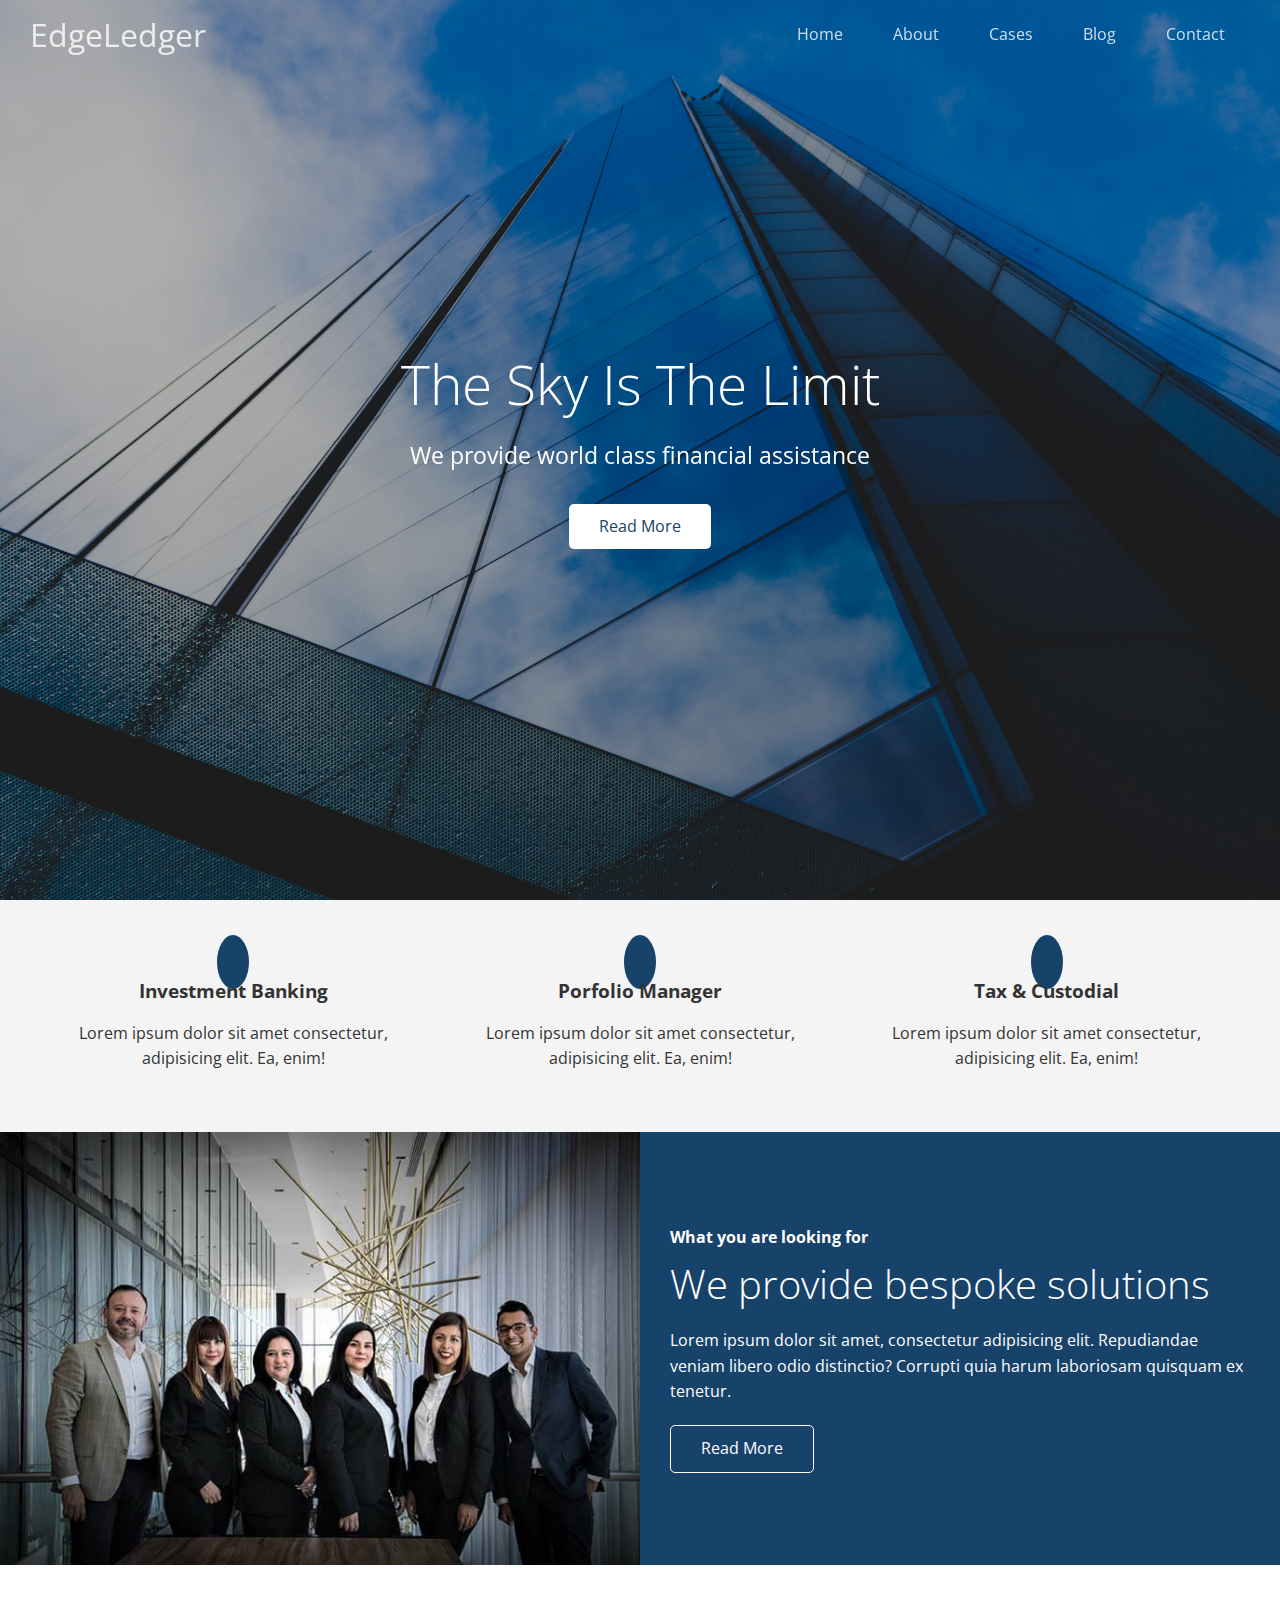
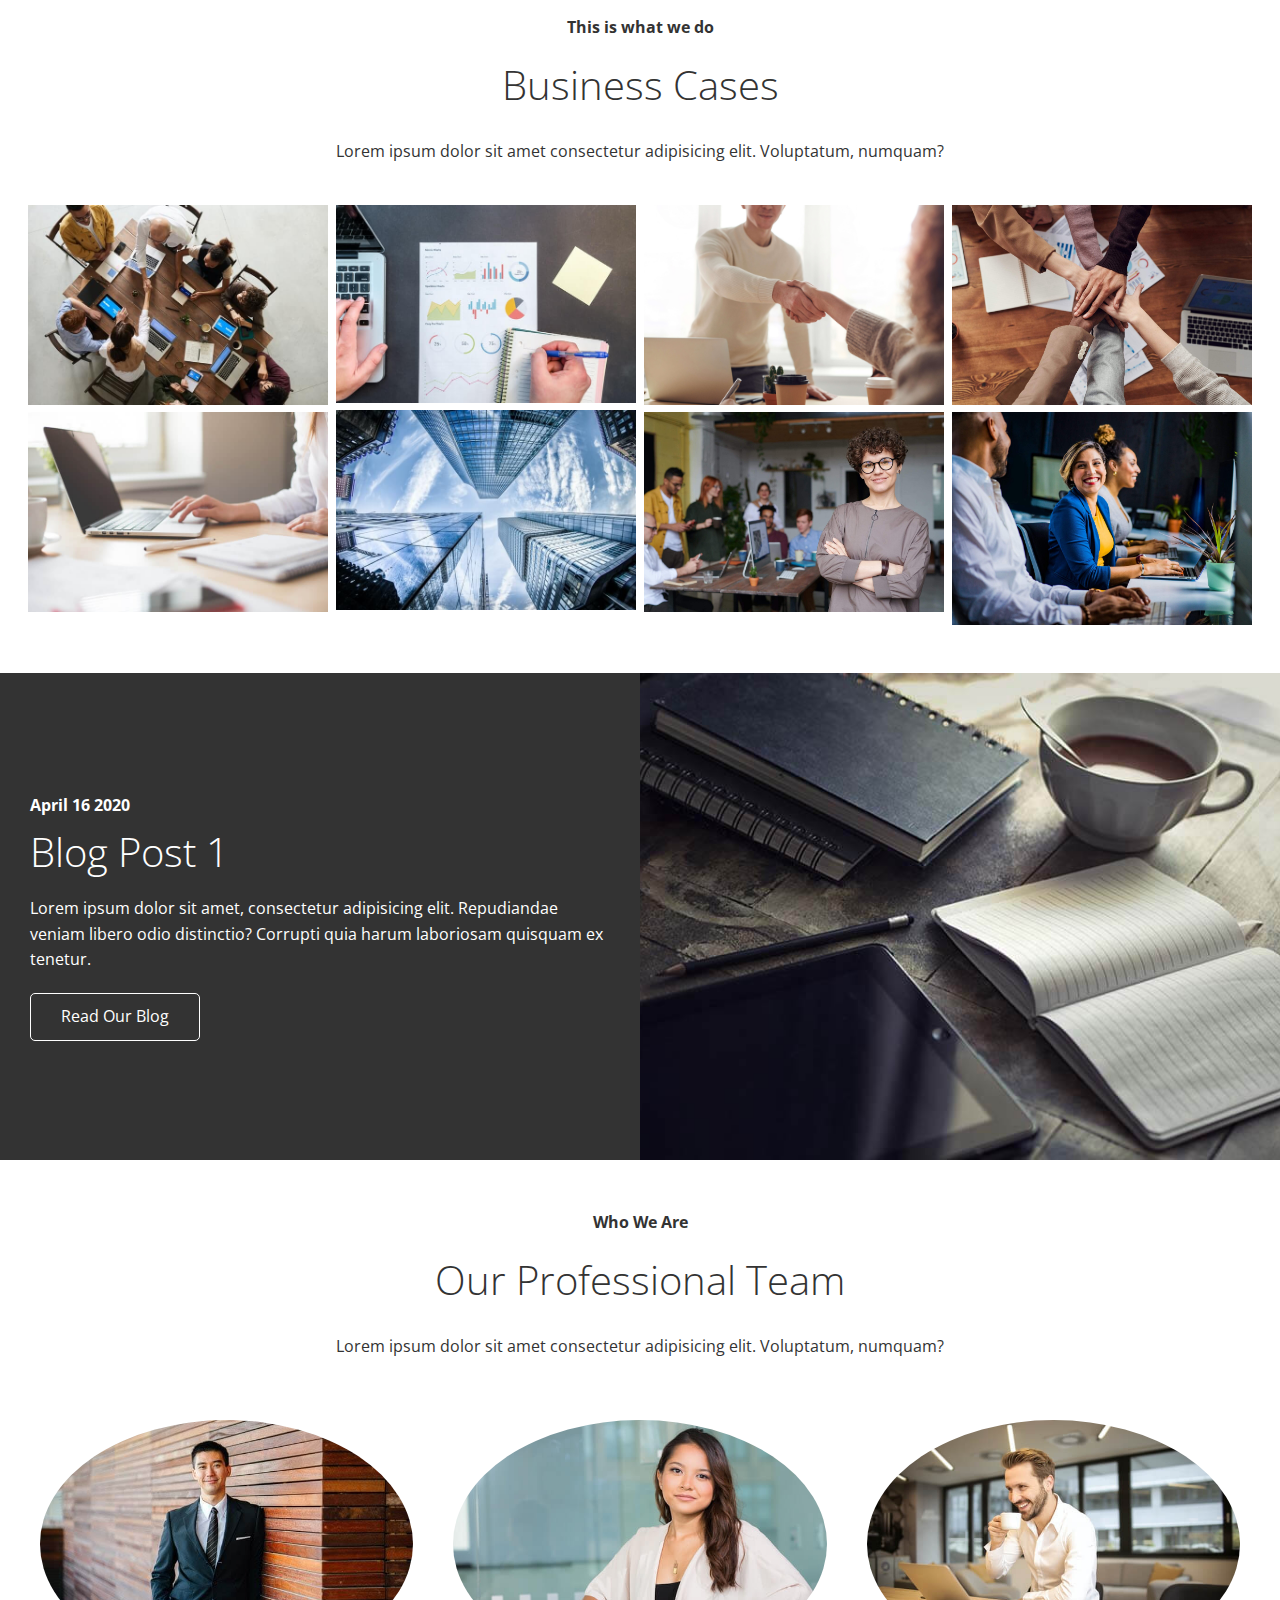
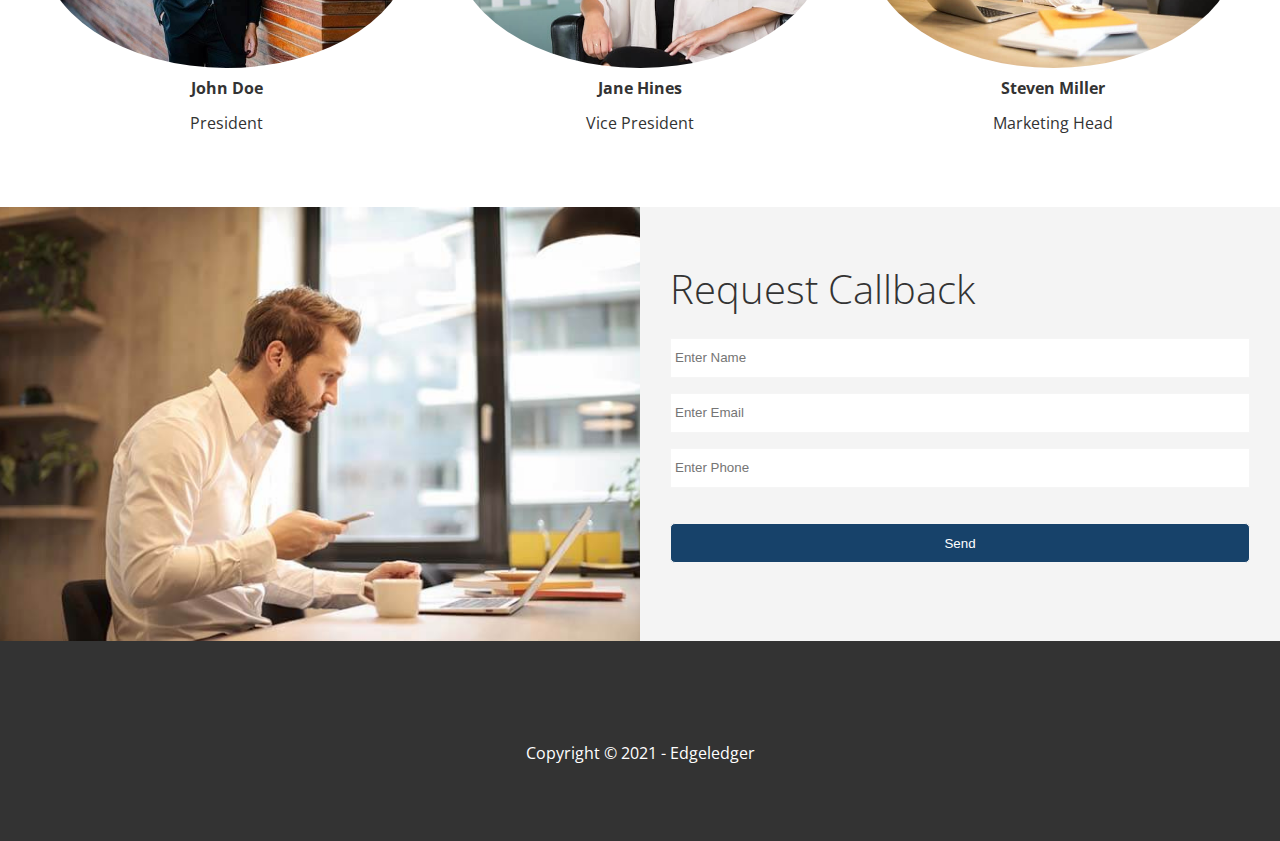
<file: index.html>
<!DOCTYPE html>
<html lang="en">
<head>
  <meta charset="UTF-8">
  <meta http-equiv="X-UA-Compatible" content="IE=edge">
  <meta name="viewport" content="width=device-width, initial-scale=1.0">
  <link rel="stylesheet" href="https://cdnjs.cloudflare.com/ajax/libs/font-awesome/5.15.3/css/all.min.css" integrity="sha512-iBBXm8fW90+nuLcSKlbmrPcLa0OT92xO1BIsZ+ywDWZCvqsWgccV3gFoRBv0z+8dLJgyAHIhR35VZc2oM/gI1w==" crossorigin="anonymous" />
  <link rel="stylesheet" href="css/utilities.css">
  <link rel="stylesheet" href="css/style.css">
  <title>Welcome To Edgeledger</title>
</head>
<body id="home">
  <header class="hero">
    <div id="navbar" class="navbar top">
      <h1 class="logo">
      <span class="text-primary"><i class="fas fa-book-open"></i> Edge</span>Ledger
      </h1>
      <nav>
        <ul>
          <li><a href="#home">Home</a></li>
          <li><a href="#about">About</a></li>
          <li><a href="#cases">Cases</a></li>
          <li><a href="#blog">Blog</a></li>
          <li><a href="#contact">Contact</a></li>
        </ul>
      </nav>
    </div>

    <div class="content">
      <h1>The Sky Is The Limit</h1>
      <p>We provide world class financial assistance</p>
      <a href="#about" class="btn btn-secondary"><i class="fas fa-chevron-right"></i>Read More</a>
    </div>
  </header>
  <!-- About: Icons -->
  <main>
    <section id="about" class="icons bg-light">
      <div class="flex-items">
          <div>
            <i class="fas fa-university fa-2x"></i>
            <h3>Investment Banking</h3>
            <p>Lorem ipsum dolor sit amet consectetur, adipisicing elit. Ea, enim!</p>
          </div>
        <div>
          <i class="fas fa-book-reader fa-2x"></i>
          <div>
            <h3>Porfolio Manager</h3>
            <p>Lorem ipsum dolor sit amet consectetur, adipisicing elit. Ea, enim!</p>
          </div>
        </div>
        <div>
          <i class="fas fa-pencil-alt fa-2x"></i>
          <div>
            <h3>Tax & Custodial</h3>
            <p>Lorem ipsum dolor sit amet consectetur, adipisicing elit. Ea, enim!</p>
          </div>
        </div>
      </div>
    </section>

<!-- About: Solutions -->
    <section class="solutions flex-columns">
      <div class="row">
        <div class="column">
          <div class="column-1">
            <img src="images/home/people.jpg" alt="">
          </div>
        </div>
        <div class="column">
          <div class="column-2 bg-primary">
            <h4>What you are looking for</h4>
            <h2>We provide bespoke solutions</h2>
            <p>Lorem ipsum dolor sit amet, consectetur adipisicing elit. Repudiandae veniam libero odio distinctio? Corrupti quia harum laboriosam quisquam ex tenetur.</p>
            <a href="" class="btn btn-outline">
              <i class="fas fa-chevron"></i>
              Read More</a>
          </div>
        </div>
      </div>
    </section>

    <!-- Cases -->
    <section id="cases" class="cases flex-grid section-padding">
      <header class="section-header">
        <h4>This is what we do</h4>
        <h2>Business Cases</h2>
        <p>Lorem ipsum dolor sit amet consectetur adipisicing elit. Voluptatum, numquam?</p>
      </header>
      <div class="row">
        <div class="column">
          <img src="images/cases/cases1.jpg" alt="">
          <img src="images/cases/cases2.jpg" alt="">
        </div>
        <div class="column">
          <img src="images/cases/cases3.jpg" alt="">
          <img src="images/cases/cases4.jpg" alt="">
        </div>
        <div class="column">
          <img src="images/cases/cases5.jpg" alt="">
          <img src="images/cases/cases6.jpg" alt="">
        </div>
        <div class="column">
          <img src="images/cases/cases7.jpg" alt="">
          <img src="images/cases/cases8.jpg" alt="">
        </div>
      </div>
    </section>

<!-- Blog -->
    <section id="blog" class="blog flex-columns flex-reverse">
      <div class="row">
        <div class="column">
          <div class="column-1">
            <img src="images/home/blog.jpg" alt="">
          </div>
        </div>
        <div class="column">
          <div class="column-2 bg-dark">
            <h4>April 16 2020</h4>
            <h2>Blog Post 1</h2>
            <p>Lorem ipsum dolor sit amet, consectetur adipisicing elit. Repudiandae veniam libero odio distinctio? Corrupti quia harum laboriosam quisquam ex tenetur.</p>
            <a href="blog.html" class="btn btn-outline">
              <i class="fas fa-chevron"></i>
              Read Our Blog</a>
          </div>
        </div>
      </div>
    </section>

    <!-- Team -->
    <section id="team" class="team section-padding">
      <header class="section-header">
        <h4>Who We Are</h4>
        <h2>Our Professional Team</h2>
        <p>Lorem ipsum dolor sit amet consectetur adipisicing elit. Voluptatum, numquam?</p>
      </header>
      <div class="flex-items">
        <div>
          <img src="images/team/person1.jpg" alt="">
          <h4>John Doe</h4>
          <p>President</p>
        </div>
        <div>
          <img src="images/team/person2.jpg" alt="">
          <h4>Jane Hines</h4>
          <p>Vice President</p>
        </div>
        <div>
          <img src="images/team/person3.jpg" alt="">
          <h4>Steven Miller</h4>
          <p>Marketing Head</p>
        </div>
      </div>
    </section>

<!-- Contact -->
    <section id="contact" class="contact flex-columns">
      <div class="row">
        <div class="column">
          <div class="column-1">
            <img src="images/home/contact.jpg" alt="">
          </div>
        </div>
        <div class="column">
          <div class="column-2 bg-light">
            <h2>Request Callback</h2>
            <form action="" class="callback-form">
              <div class="form-control">
                <label for="name"></label>
                <input type="text" name="name" id="name" placeholder="Enter Name">
              </div>
              <div class="form-control">
                <label for="email"></label>
                <input type="email" name="email" id="email" placeholder="Enter Email">
              </div>
              <div class="form-control">
                <label for="phone"></label>
                <input type="text" name="phone" id="phone" placeholder="Enter Phone">
              </div>
              <input type="submit" value="Send" id="submit" class="btn">
            </form>
          </div>
        </div>
      </div>
    </section>
  </main>

  <footer class="footer bg-dark">
    <div class="social">
      <a href="#"><i class="fab fa-facebook fa-2x"></i></a>
      <a href="#"><i class="fab fa-twitter fa-2x"></i></a>
      <a href="#"><i class="fab fa-youtube fa-2x"></i></a>
      <a href="#"><i class="fab fa-linkedin fa-2x"></i></a>
    </div>
    <p>Copyright &copy; 2021 - Edgeledger</p>
  </footer>
</body>
</html>
</file>
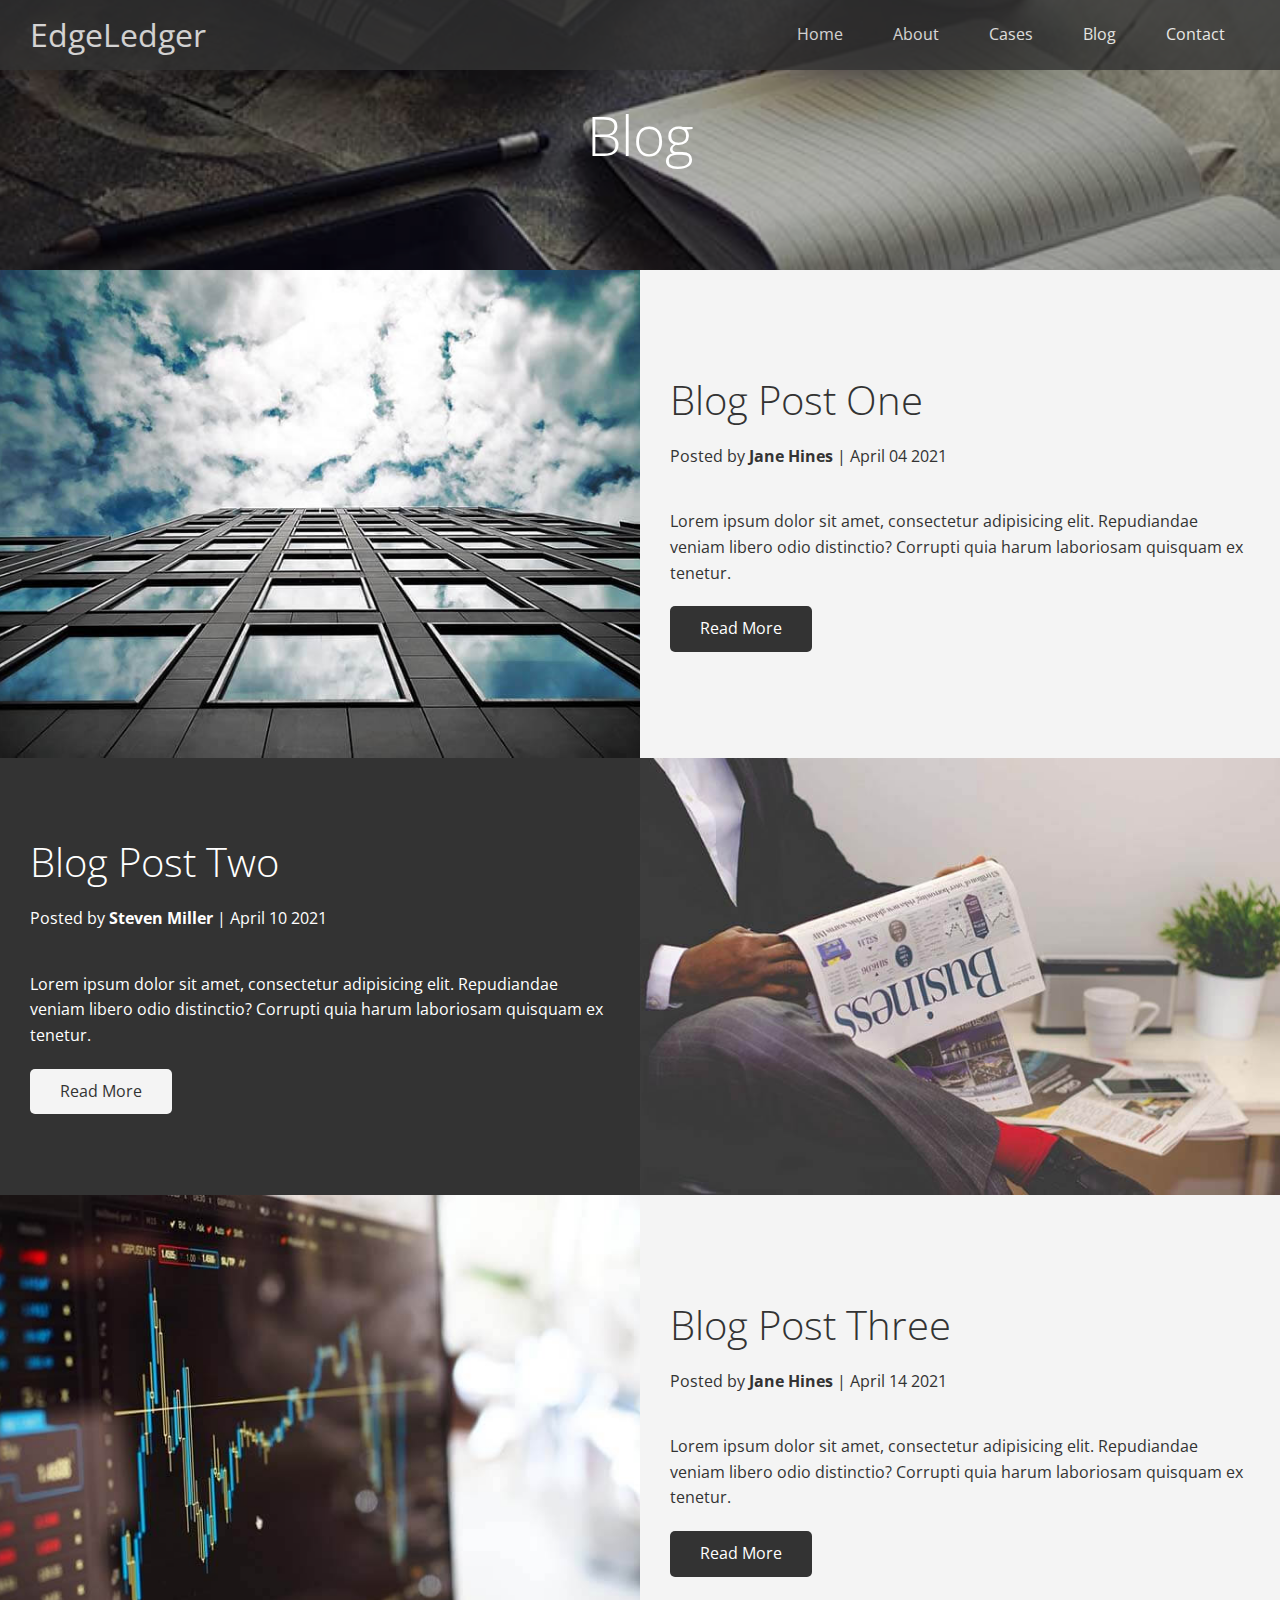
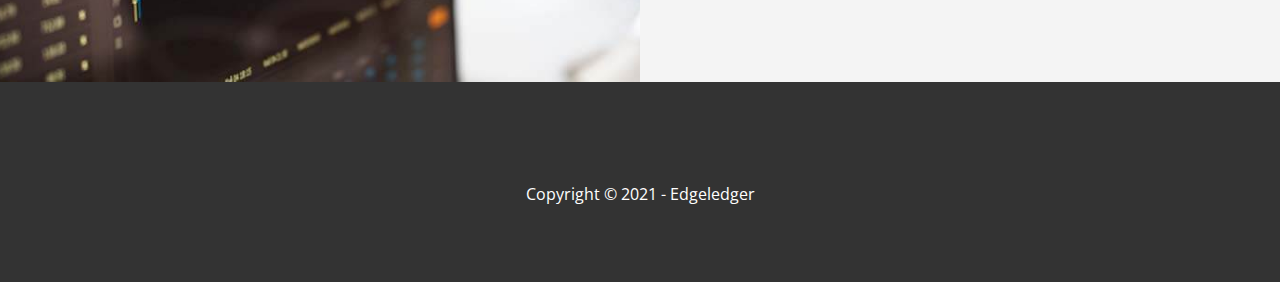
<file: blog.html>
<!DOCTYPE html>
<html lang="en">
<head>
  <meta charset="UTF-8">
  <meta http-equiv="X-UA-Compatible" content="IE=edge">
  <meta name="viewport" content="width=device-width, initial-scale=1.0">
  <link rel="stylesheet" href="https://cdnjs.cloudflare.com/ajax/libs/font-awesome/5.15.3/css/all.min.css" integrity="sha512-iBBXm8fW90+nuLcSKlbmrPcLa0OT92xO1BIsZ+ywDWZCvqsWgccV3gFoRBv0z+8dLJgyAHIhR35VZc2oM/gI1w==" crossorigin="anonymous" />
  <link rel="stylesheet" href="css/utilities.css">
  <link rel="stylesheet" href="css/style.css">
  <title>Read Our Blog</title>
</head>
<body id="home">
  <header class="hero blog">
    <div id="navbar" class="navbar">
      <h1 class="logo">
      <span class="text-primary"><i class="fas fa-book-open"></i> Edge</span>Ledger
      </h1>
      <nav>
        <ul>
          <li><a href="index.html">Home</a></li>
          <li><a href="index.html#about">About</a></li>
          <li><a href="index.html#cases">Cases</a></li>
          <li><a href="index.html#blog">Blog</a></li>
          <li><a href="index.html#contact">Contact</a></li>
        </ul>
      </nav>
    </div>

    <div class="content">
      <h1>Blog</h1>
    </div>
  </header>

  <main>
    <article class="flex-columns">
      <div class="row">
        <div class="column">
          <div class="column-1">
            <img src="images/blog/blog1.jpg" alt="">
          </div>
        </div>
        <div class="column">
          <div class="column-2 bg-light">
            <h2>Blog Post One</h2>
            <p class="meta">
              <i class="fas fa-user"></i> Posted by <strong>Jane Hines</strong> | April 04 2021
            </p>
            <p>Lorem ipsum dolor sit amet, consectetur adipisicing elit. Repudiandae veniam libero odio distinctio? Corrupti quia harum laboriosam quisquam ex tenetur.</p>
            <a href="post_1.html" class="btn btn-dark">
              <i class="fas fa-chevron"></i>
              Read More</a>
          </div>
        </div>
      </div>
    </article>

    <article class="flex-columns flex-reverse">
      <div class="row">
        <div class="column">
          <div class="column-1">
            <img src="images/blog/blog2.jpg" alt="">
          </div>
        </div>
        <div class="column">
          <div class="column-2 bg-dark">
            <h2>Blog Post Two</h2>
            <p class="meta">
              <i class="fas fa-user"></i> Posted by <strong>Steven Miller</strong> | April 10 2021
            </p>
            <p>Lorem ipsum dolor sit amet, consectetur adipisicing elit. Repudiandae veniam libero odio distinctio? Corrupti quia harum laboriosam quisquam ex tenetur.</p>
            <a href="post_2.html" class="btn btn-light">
              <i class="fas fa-chevron"></i>
              Read More</a>
          </div>
        </div>
      </div>
    </article>

    <article class="flex-columns">
      <div class="row">
        <div class="column">
          <div class="column-1">
            <img src="images/blog/blog3.jpg" alt="">
          </div>
        </div>
        <div class="column">
          <div class="column-2 bg-light">
            <h2>Blog Post Three</h2>
            <p class="meta">
              <i class="fas fa-user"></i> Posted by <strong>Jane Hines</strong> | April 14 2021
            </p>
            <p>Lorem ipsum dolor sit amet, consectetur adipisicing elit. Repudiandae veniam libero odio distinctio? Corrupti quia harum laboriosam quisquam ex tenetur.</p>
            <a href="post_3.html" class="btn btn-dark">
              <i class="fas fa-chevron"></i>
              Read More</a>
          </div>
        </div>
      </div>
    </article>
  </main>

  <footer class="footer bg-dark">
    <div class="social">
      <a href="#"><i class="fab fa-facebook fa-2x"></i></a>
      <a href="#"><i class="fab fa-twitter fa-2x"></i></a>
      <a href="#"><i class="fab fa-youtube fa-2x"></i></a>
      <a href="#"><i class="fab fa-linkedin fa-2x"></i></a>
    </div>
    <p>Copyright &copy; 2021 - Edgeledger</p>
  </footer>
</body>
</html>
</file>
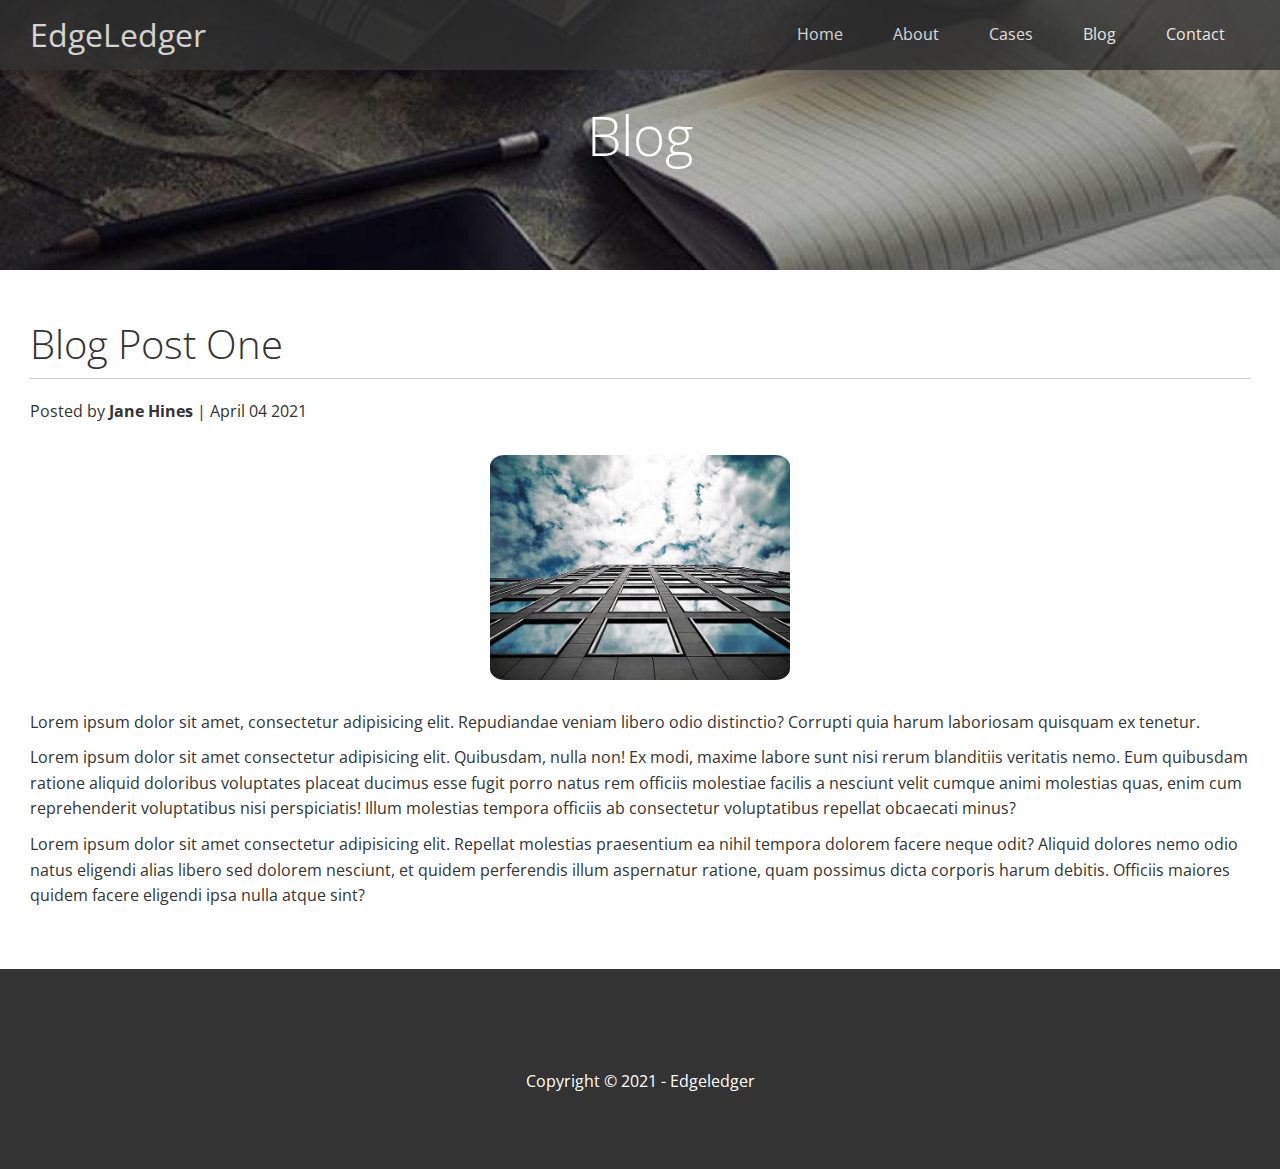
<file: post_1.html>
<!DOCTYPE html>
<html lang="en">
<head>
  <meta charset="UTF-8">
  <meta http-equiv="X-UA-Compatible" content="IE=edge">
  <meta name="viewport" content="width=device-width, initial-scale=1.0">
  <link rel="stylesheet" href="https://cdnjs.cloudflare.com/ajax/libs/font-awesome/5.15.3/css/all.min.css" integrity="sha512-iBBXm8fW90+nuLcSKlbmrPcLa0OT92xO1BIsZ+ywDWZCvqsWgccV3gFoRBv0z+8dLJgyAHIhR35VZc2oM/gI1w==" crossorigin="anonymous" />
  <link rel="stylesheet" href="css/utilities.css">
  <link rel="stylesheet" href="css/style.css">
  <title>Post One</title>
</head>
<body id="home">
  <header class="hero blog">
    <div id="navbar" class="navbar">
      <h1 class="logo">
      <span class="text-primary"><i class="fas fa-book-open"></i> Edge</span>Ledger
      </h1>
      <nav>
        <ul>
          <li><a href="index.html">Home</a></li>
          <li><a href="index.html#about">About</a></li>
          <li><a href="index.html#cases">Cases</a></li>
          <li><a href="index.html#blog">Blog</a></li>
          <li><a href="index.html#contact">Contact</a></li>
        </ul>
      </nav>
    </div>

    <div class="content">
      <h1>Blog</h1>
    </div>
  </header>

  <main>
    <section class="post">
      <h2>Blog Post One</h2>
      <p class="meta">
        <i class="fas fa-user"></i> Posted by <strong>Jane Hines</strong> | April 04 2021
      </p>
      <img src="images/blog/blog1.jpg" alt="">
      <p>Lorem ipsum dolor sit amet, consectetur adipisicing elit. Repudiandae veniam libero odio distinctio? Corrupti quia harum laboriosam quisquam ex tenetur.</p>
      <p>Lorem ipsum dolor sit amet consectetur adipisicing elit. Quibusdam, nulla non! Ex modi, maxime labore sunt nisi rerum blanditiis veritatis nemo. Eum quibusdam ratione aliquid doloribus voluptates placeat ducimus esse fugit porro natus rem officiis molestiae facilis a nesciunt velit cumque animi molestias quas, enim cum reprehenderit voluptatibus nisi perspiciatis! Illum molestias tempora officiis ab consectetur voluptatibus repellat obcaecati minus?</p>
      <p>Lorem ipsum dolor sit amet consectetur adipisicing elit. Repellat molestias praesentium ea nihil tempora dolorem facere neque odit? Aliquid dolores nemo odio natus eligendi alias libero sed dolorem nesciunt, et quidem perferendis illum aspernatur ratione, quam possimus dicta corporis harum debitis. Officiis maiores quidem facere eligendi ipsa nulla atque sint?</p>
    </section>
  </main>

  <footer class="footer bg-dark">
    <div class="social">
      <a href="#"><i class="fab fa-facebook fa-2x"></i></a>
      <a href="#"><i class="fab fa-twitter fa-2x"></i></a>
      <a href="#"><i class="fab fa-youtube fa-2x"></i></a>
      <a href="#"><i class="fab fa-linkedin fa-2x"></i></a>
    </div>
    <p>Copyright &copy; 2021 - Edgeledger</p>
  </footer>
</body>
</html>
</file>
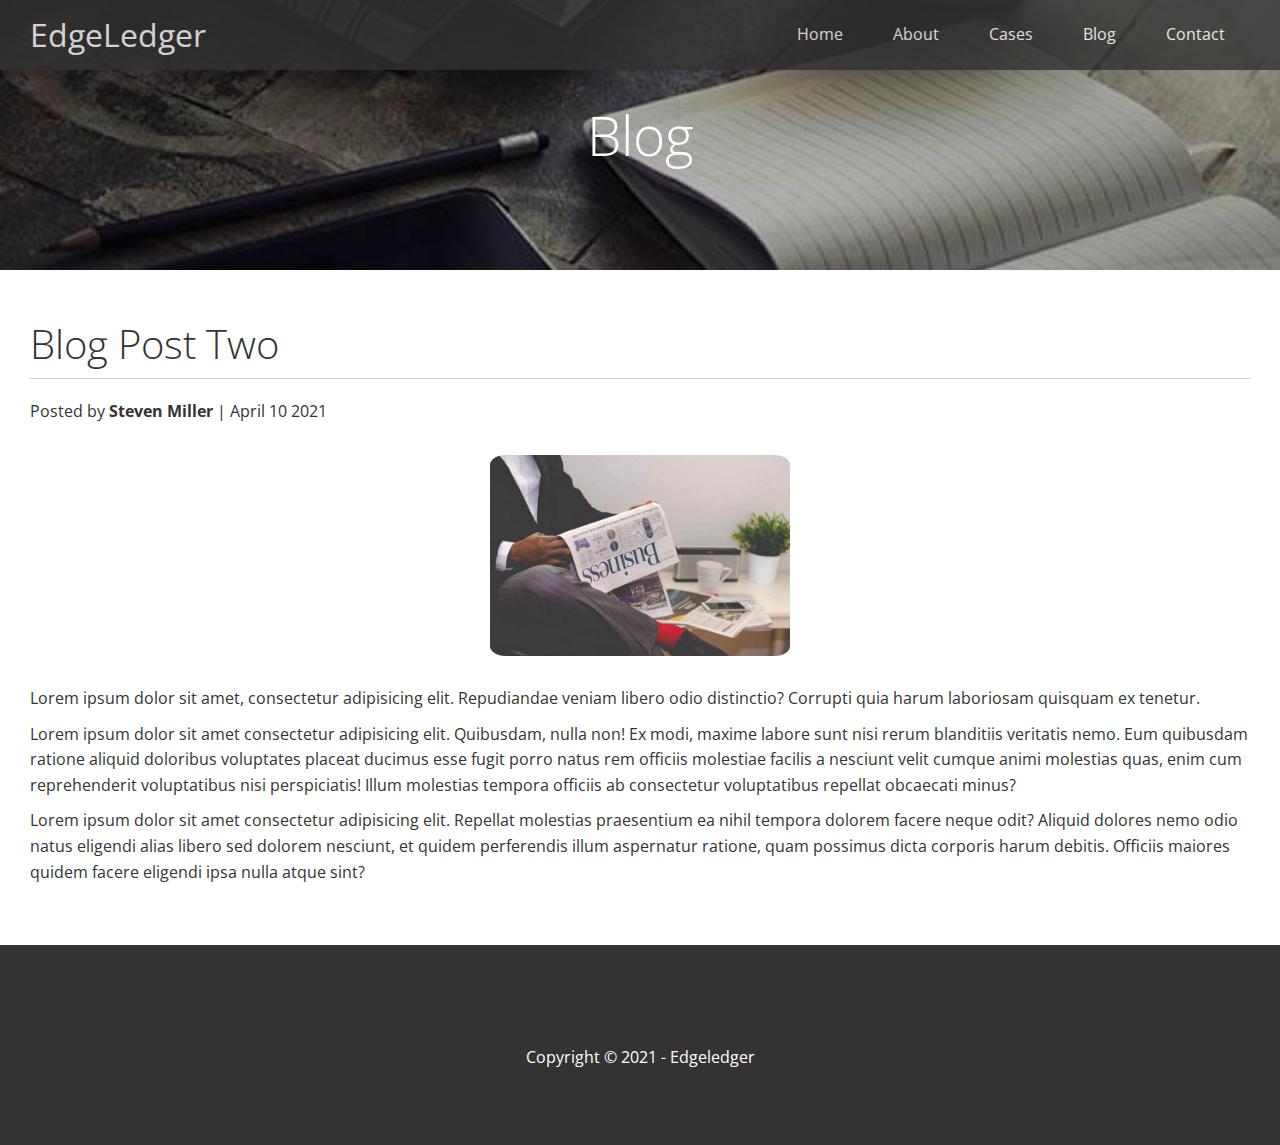
<file: post_2.html>
<!DOCTYPE html>
<html lang="en">
<head>
  <meta charset="UTF-8">
  <meta http-equiv="X-UA-Compatible" content="IE=edge">
  <meta name="viewport" content="width=device-width, initial-scale=1.0">
  <link rel="stylesheet" href="https://cdnjs.cloudflare.com/ajax/libs/font-awesome/5.15.3/css/all.min.css" integrity="sha512-iBBXm8fW90+nuLcSKlbmrPcLa0OT92xO1BIsZ+ywDWZCvqsWgccV3gFoRBv0z+8dLJgyAHIhR35VZc2oM/gI1w==" crossorigin="anonymous" />
  <link rel="stylesheet" href="css/utilities.css">
  <link rel="stylesheet" href="css/style.css">
  <title>Post One</title>
</head>
<body id="home">
  <header class="hero blog">
    <div id="navbar" class="navbar">
      <h1 class="logo">
      <span class="text-primary"><i class="fas fa-book-open"></i> Edge</span>Ledger
      </h1>
      <nav>
        <ul>
          <li><a href="index.html">Home</a></li>
          <li><a href="index.html#about">About</a></li>
          <li><a href="index.html#cases">Cases</a></li>
          <li><a href="index.html#blog">Blog</a></li>
          <li><a href="index.html#contact">Contact</a></li>
        </ul>
      </nav>
    </div>

    <div class="content">
      <h1>Blog</h1>
    </div>
  </header>

  <main>
    <section class="post">
      <h2>Blog Post Two</h2>
      <p class="meta">
        <i class="fas fa-user"></i> Posted by <strong>Steven Miller</strong> | April 10 2021
      </p>
      <img src="images/blog/blog2.jpg" alt="">
      <p>Lorem ipsum dolor sit amet, consectetur adipisicing elit. Repudiandae veniam libero odio distinctio? Corrupti quia harum laboriosam quisquam ex tenetur.</p>
      <p>Lorem ipsum dolor sit amet consectetur adipisicing elit. Quibusdam, nulla non! Ex modi, maxime labore sunt nisi rerum blanditiis veritatis nemo. Eum quibusdam ratione aliquid doloribus voluptates placeat ducimus esse fugit porro natus rem officiis molestiae facilis a nesciunt velit cumque animi molestias quas, enim cum reprehenderit voluptatibus nisi perspiciatis! Illum molestias tempora officiis ab consectetur voluptatibus repellat obcaecati minus?</p>
      <p>Lorem ipsum dolor sit amet consectetur adipisicing elit. Repellat molestias praesentium ea nihil tempora dolorem facere neque odit? Aliquid dolores nemo odio natus eligendi alias libero sed dolorem nesciunt, et quidem perferendis illum aspernatur ratione, quam possimus dicta corporis harum debitis. Officiis maiores quidem facere eligendi ipsa nulla atque sint?</p>
    </section>
  </main>

  <footer class="footer bg-dark">
    <div class="social">
      <a href="#"><i class="fab fa-facebook fa-2x"></i></a>
      <a href="#"><i class="fab fa-twitter fa-2x"></i></a>
      <a href="#"><i class="fab fa-youtube fa-2x"></i></a>
      <a href="#"><i class="fab fa-linkedin fa-2x"></i></a>
    </div>
    <p>Copyright &copy; 2021 - Edgeledger</p>
  </footer>
</body>
</html>
</file>
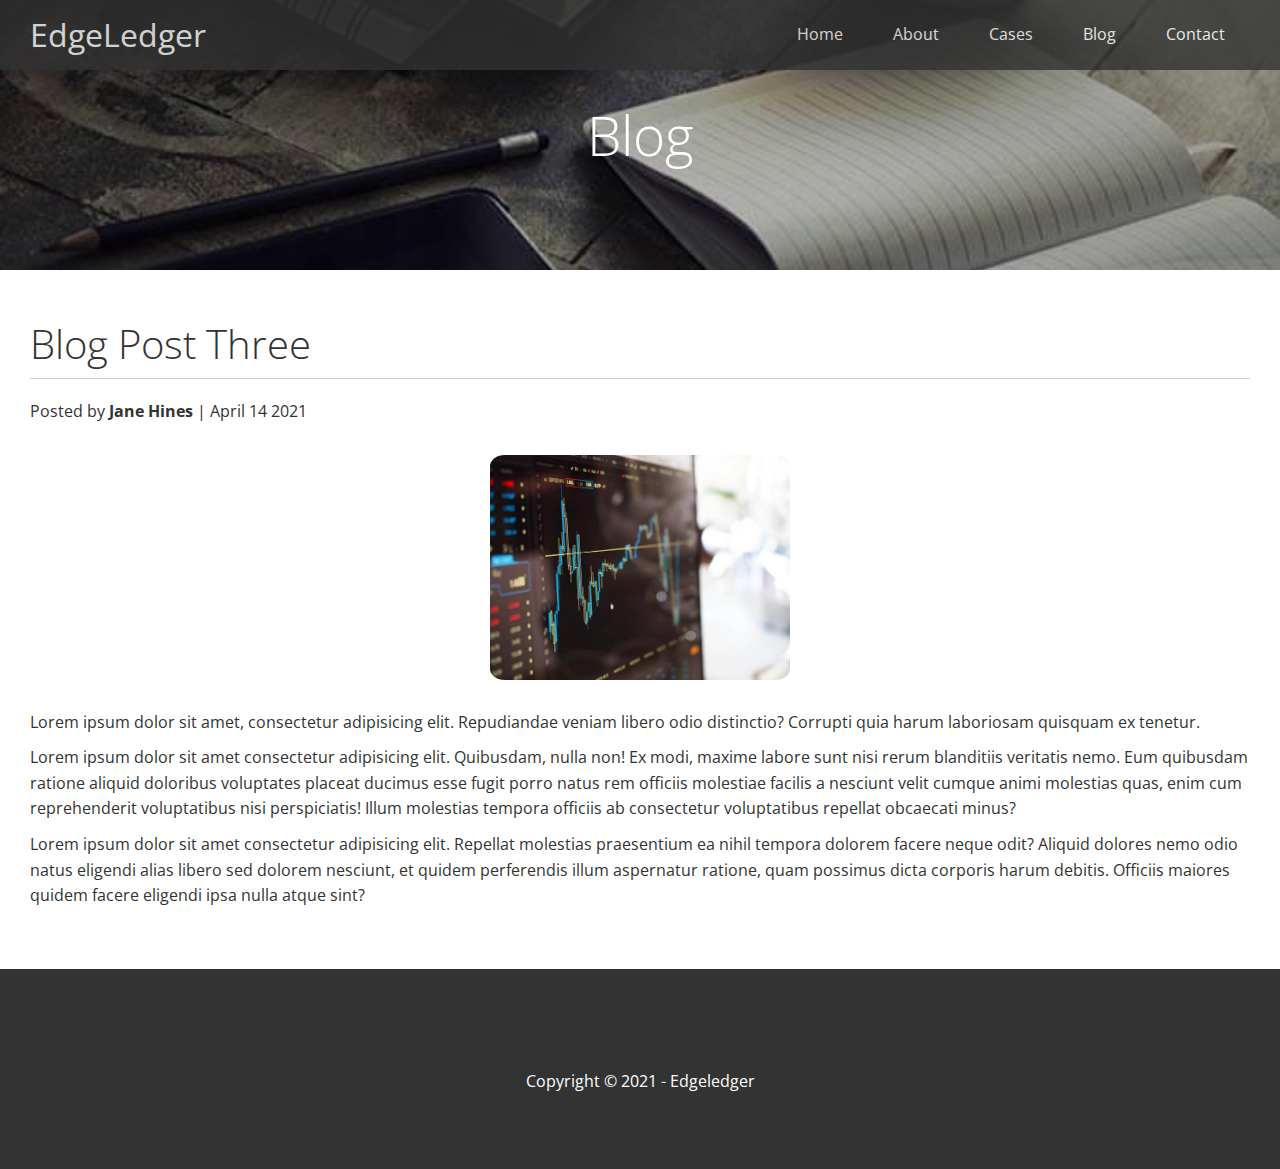
<file: post_3.html>
<!DOCTYPE html>
<html lang="en">
<head>
  <meta charset="UTF-8">
  <meta http-equiv="X-UA-Compatible" content="IE=edge">
  <meta name="viewport" content="width=device-width, initial-scale=1.0">
  <link rel="stylesheet" href="https://cdnjs.cloudflare.com/ajax/libs/font-awesome/5.15.3/css/all.min.css" integrity="sha512-iBBXm8fW90+nuLcSKlbmrPcLa0OT92xO1BIsZ+ywDWZCvqsWgccV3gFoRBv0z+8dLJgyAHIhR35VZc2oM/gI1w==" crossorigin="anonymous" />
  <link rel="stylesheet" href="css/utilities.css">
  <link rel="stylesheet" href="css/style.css">
  <title>Post One</title>
</head>
<body id="home">
  <header class="hero blog">
    <div id="navbar" class="navbar">
      <h1 class="logo">
      <span class="text-primary"><i class="fas fa-book-open"></i> Edge</span>Ledger
      </h1>
      <nav>
        <ul>
          <li><a href="index.html">Home</a></li>
          <li><a href="index.html#about">About</a></li>
          <li><a href="index.html#cases">Cases</a></li>
          <li><a href="index.html#blog">Blog</a></li>
          <li><a href="index.html#contact">Contact</a></li>
        </ul>
      </nav>
    </div>

    <div class="content">
      <h1>Blog</h1>
    </div>
  </header>

  <main>
    <section class="post">
      <h2>Blog Post Three</h2>
      <p class="meta">
        <i class="fas fa-user"></i> Posted by <strong>Jane Hines</strong> | April 14 2021
      </p>
      <img src="images/blog/blog3.jpg" alt="">
      <p>Lorem ipsum dolor sit amet, consectetur adipisicing elit. Repudiandae veniam libero odio distinctio? Corrupti quia harum laboriosam quisquam ex tenetur.</p>
      <p>Lorem ipsum dolor sit amet consectetur adipisicing elit. Quibusdam, nulla non! Ex modi, maxime labore sunt nisi rerum blanditiis veritatis nemo. Eum quibusdam ratione aliquid doloribus voluptates placeat ducimus esse fugit porro natus rem officiis molestiae facilis a nesciunt velit cumque animi molestias quas, enim cum reprehenderit voluptatibus nisi perspiciatis! Illum molestias tempora officiis ab consectetur voluptatibus repellat obcaecati minus?</p>
      <p>Lorem ipsum dolor sit amet consectetur adipisicing elit. Repellat molestias praesentium ea nihil tempora dolorem facere neque odit? Aliquid dolores nemo odio natus eligendi alias libero sed dolorem nesciunt, et quidem perferendis illum aspernatur ratione, quam possimus dicta corporis harum debitis. Officiis maiores quidem facere eligendi ipsa nulla atque sint?</p>
    </section>
  </main>

  <footer class="footer bg-dark">
    <div class="social">
      <a href="#"><i class="fab fa-facebook fa-2x"></i></a>
      <a href="#"><i class="fab fa-twitter fa-2x"></i></a>
      <a href="#"><i class="fab fa-youtube fa-2x"></i></a>
      <a href="#"><i class="fab fa-linkedin fa-2x"></i></a>
    </div>
    <p>Copyright &copy; 2021 - Edgeledger</p>
  </footer>
</body>
</html>
</file>
<file: css/utilities.css>
/* Text Colors */
.text-primary {
  color: #fff;
}

.text-secondary {
  color: #17426a;
}

/* Button */
.btn {
  cursor: pointer;
  display: inline-block;
  padding: 10px 30px;
  color: #fff;
  background-color: #17426a;
  border: none;
  border-radius: 5px;
}

.btn:hover {
  opacity: 0.9;
}

.btn-primary, .bg-primary {
  background: #17426a;
  color: #fff;
}

.btn-secondary, .bg-secondary {
  background: #fff;
  color: #17426a;
}

.btn-dark, .bg-dark {
  background: #333;
  color: #fff;
}

.btn-light, .bg-light {
  background: #f4f4f4;
  color: #333;
}

.btn-outline {
  background: transparent;
  border: 1px solid #fff;
}

/* Flex Items */
.flex-items {
  display: flex;
  text-align: center;
  justify-content: center;
  text-align: center;
  height: 100%;
}

.flex-items > div {
  padding: 20px;
}

/* Flex Columns */

.flex-columns.flex-reverse .row {
  flex-direction: row-reverse;
}

.flex-columns .row {
  display: flex;
  flex-direction: row;
  flex-wrap: wrap;
  width: 100%;
}

.flex-columns .column {
  display: flex;
  flex-direction: column;
  flex-basis: 100%;
  flex: 1;
}

.flex-columns .column .column-1,
.flex-columns .column .column-2 {
  height: 100%;
}

.flex-columns img {
  width: 100%;
  height: 100%;
  object-fit: cover;
}

.flex-columns .column-2 {
  display: flex;
  flex-direction: column;
  align-items: flex-start;
  justify-content: center;
  padding: 30px;
}

.flex-columns h2 {
  font-size: 40px;
  font-weight: 100;
}

.flex-columns h4 {
  margin-bottom: 10px;
}

.flex-columns p {
  margin: 20px 0;
}

/* Section Header */
.section-header {
  padding: 30px;
  display: flex;
  flex-direction: column;
  align-items: center;
  justify-content: center;
  text-align: center;
}

.section-header h2 {
  font-size: 40px;
  margin: 20px 0;
}

.section-padding {
  padding: 20px 20px 40px;
}

/* Flex Grid */
.flex-grid .row {
  display: flex;
  flex-wrap: wrap;
  padding: 0 4px;
}

.flex-grid .column {
  flex: 25%;
  max-width: 25%;
  padding: 0 4px;
}
</file>
<file: css/style.css>
@import url('https://fonts.googleapis.com/css2?family=Open+Sans:wght@300;400&display=swap');

* {
  box-sizing: border-box;
  padding: 0;
  margin: 0;
}

body {
  font-family: 'Open Sans', sans-serif;
  background: #fff;
  color: #333;
  line-height: 1.6;
}

ul {
  list-style: none;
}

a {
  color: #333;
  text-decoration: none;
}

h1, h2 {
  font-weight: 300;
  line-height: 1.2;
}

p {
  margin: 10px 0;
}

img {
  width: 100%;
}

/* Navbar */
.navbar {
  display: flex;
  align-items: center;
  justify-content: space-between;
  background-color: #333;
  color: #fff;
  opacity: 0.8;
  width: 100%;
  height: 70px;
  position: fixed;
  top: 0px;
  padding: 0 30px;
}

.navbar.top {
  background: transparent;
}

.navbar a {
  color: #fff;
  padding: 10px 20px;
  margin: 0 5px;
}

.navbar a:hover {
  border-bottom: #fff 2px solid;
}

.navbar ul {
  display: flex;
}

.navbar .logo {
  font-weight: 400;
}

/* Header */
.hero {
  background: url(../images/home/building.jpg) no-repeat center center/cover;
  height: 100vh;
  position: relative;
  color: #fff;
}

.hero .content {
  display: flex;
  flex-direction: column;
  align-items: center;
  justify-content: center;
  text-align: center;
  height: 100%;
  padding: 0 20px;
}

.hero .content h1 {
  font-size: 55px;
}

.hero .content p {
  font-size: 23px;
  max-width: 600px;
  margin: 20px 0 30px;
}

/* Allows us to insert content before or after this element */
.hero::before {
  content: '';
  position: absolute;
  top: 0;
  left: 0;
  width: 100%;
  height: 100%;
  background: rgba(0, 0, 0, 0.3)
}

/* Anything that is in hero, will have a z-index of 10: gets the words on the index page in front of the background of rgba above */
.hero * {
  z-index: 10;
}

.hero.blog {
  background: url('../images/home/blog.jpg') no-repeat center center/cover;
  height: 30vh;
}

/* Icons */
.icons {
  padding: 30px;
}

.icons h3 {
  font-weight: bold;
  margin-bottom: 15px;
}

.icons i {
  background-color:#17426a;
  color: #fff;
  padding: 1rem;
  border-radius: 50%;
  margin-bottom: 15px;
}

.cases img:hover {
  opacity: 0.7;
}

.team img {
  border-radius: 50%;
}

/* Callback From */
.callback-form {
  width: 100%;
  padding: 20px 0;
}

.callback-form label {
  display: block;
  margin-bottom: 5px;
}

.callback-form .form-control {
  margin-bottom: 15px;
}

.callback-form input {
  width: 100%;
  padding: 4px;
  height: 40px;
  border: #f5f5f5 1px solid;
}

.callback-form input:focus {
  outline-color: #17426a;
}

.callback-form .btn {
  padding: 12px 0;
  margin-top: 20px;
}

/* Post */
.post {
  padding: 50px 30px;
}

.post h2 {
  font-size: 40px;
  margin-bottom: 20px;
  padding-bottom: 10px;
  border-bottom: #ccc solid 1px;
}

.post .meta {
  margin-bottom: 30px;
}

.post img {
  width: 300px;
  display: block;
  border-radius: 5%;
  margin: 0 auto 30px;
}

/* Footer */
.footer {
  display: flex;
  flex-direction: column;
  align-items: center;
  justify-content: center;
  text-align: center;
  height: 200px;
}

.footer a {
  color: #fff;
}

.footer a:hover {
  color: #17426a;
}

.footer .social > * {
  margin-right: 20px;
}

/* Mobile Media Queries */
@media(max-width: 768px) {
  .navbar {
    flex-direction: column;
    height: 120px;
    padding: 20px;
  }

  .navbar a {
    padding: 10px 10px;
    margin: 0 3px;
  }

  .flex-items {
    flex-direction: column;
  }

  .flex-columns .column, .flex-grid .column {
    flex: 100%;
    max-width: 100%;
  }

  .team img {
    width: 70%;
  }
}
</file>
